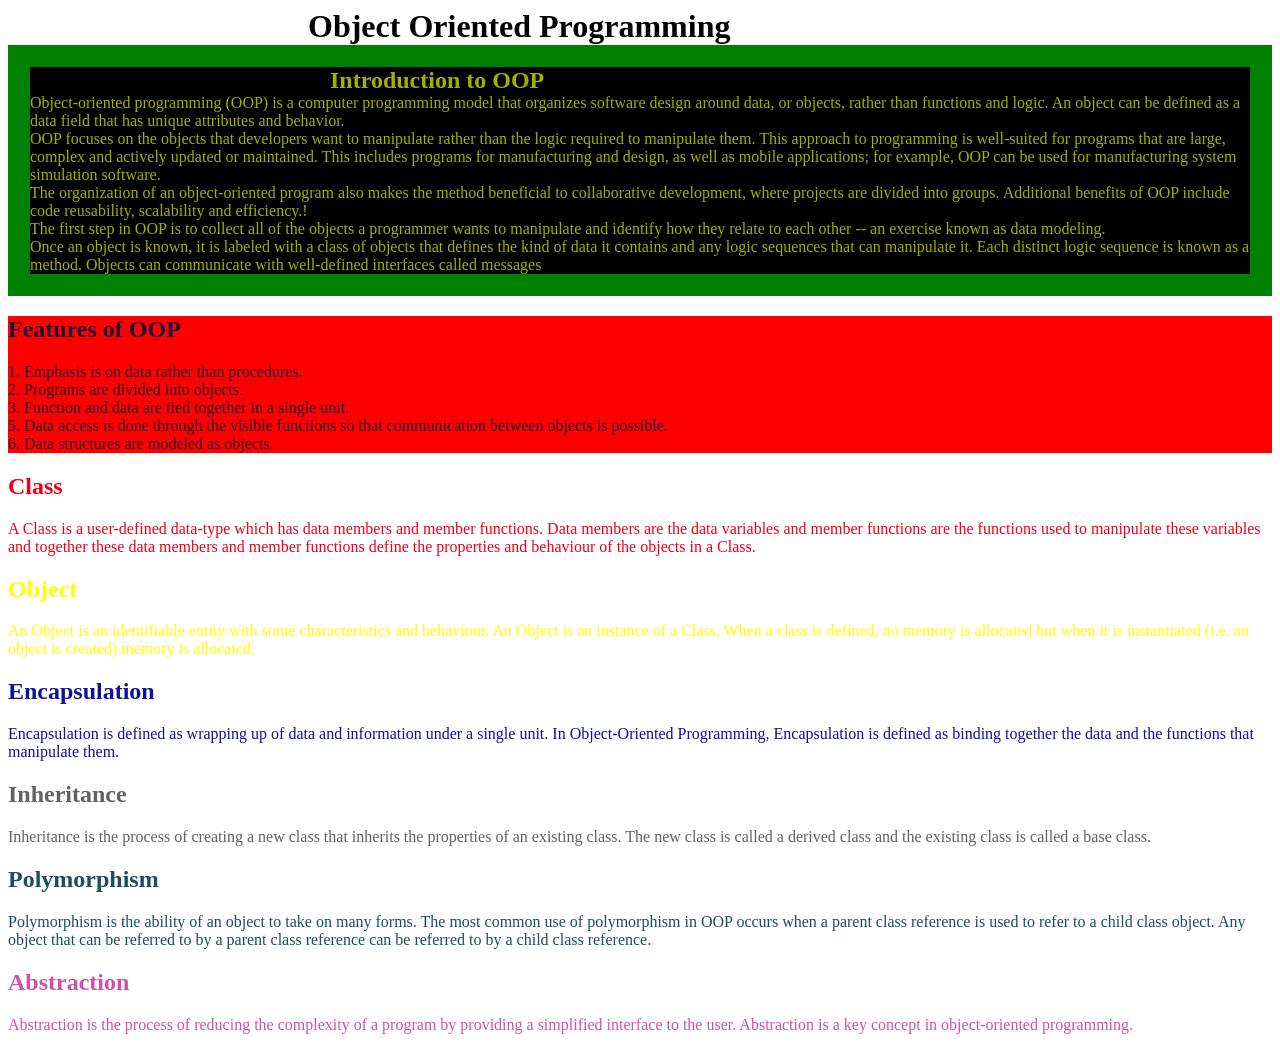
<file: htmler/index.html>
<!DOCTYPE html>
<html lang="en">

<head>
	<meta charset="UTF-8">
	<meta http-equiv="X-UA-Compatible" content="IE=edge">
	<meta name="viewport" content="width=device-width, initial-scale=1.0">
	<title>Document</title>
	<link rel="stylesheet" href="style.css">
</head>

<body id="id80">
	<h1 class="h1">Object Oriented Programming</h1>

	<div class="parent1">
		<h2 class="h1">Introduction to OOP</h2>
		<div class="child1">Object-oriented programming (OOP) is a computer programming model that organizes software design around data, or objects, rather than functions and logic. An object can be defined as a data field that has unique attributes and behavior.</div>
		<div class="child2">OOP focuses on the objects that developers want to manipulate rather than the logic required to manipulate them. This approach to programming is well-suited for programs that are large, complex and actively updated or maintained. This includes programs for manufacturing and design, as well as mobile applications; for example, OOP can be used for manufacturing system simulation software.</div>
		<div class="child3">The organization of an object-oriented program also makes the method beneficial to collaborative development, where projects are divided into groups. Additional benefits of OOP include code reusability, scalability and efficiency.!</div>
		<div class="child4">The first step in OOP is to collect all of the objects a programmer wants to manipulate and identify how they relate to each other -- an exercise known as data modeling.</div>
		<div class="child5">Once an object is known, it is labeled with a class of objects that defines the kind of data it contains and any logic sequences that can manipulate it. Each distinct logic sequence is known as a method. Objects can communicate with well-defined interfaces called messages</div>
	</div>
	<div class="parent2">
		<h2 class="h2">Features of OOP</h2>
		<div class="child1">1. Emphasis is on data rather than procedures.</div>
		<div class="child2">2. Programs are divided into objects.</div>
		<div class="child3">3. Function and data are tied together in a single unit.</div>
		<div class="child4">5. Data access is done through the visible functions so that communication between objects is possible.
		</div>
		<div class="child5">6. Data structures are modeled as objects.</div>
	</div>
	<div class="parent3">
		<h2 class="h2">Class</h2>

		<div class="child1">A Class is a user-defined data-type which has data members and member functions. Data members are the data variables and member functions are the functions used to manipulate these variables and together these data members and member functions define the properties and behaviour of the objects in a Class.</div>
		
	</div>
	<div class="parent4">
		<h2 class="h2">Object</h2>

		<div class="child1">An Object is an identifiable entity with some characteristics and behaviour. An Object is an instance of a Class. When a class is defined, no memory is allocated but when it is instantiated (i.e. an object is created) memory is allocated.</div>
		
	</div>
	<div class="parent5">
		<h2 class="h2">Encapsulation</h2>
		<div class="child1">Encapsulation is defined as wrapping up of data and information under a single unit. In Object-Oriented Programming, Encapsulation is defined as binding together the data and the functions that manipulate them.</div>
		
	</div>
	<div class="parent6">
		<h2 class="h2">Inheritance</h2>
		<div class="child1">Inheritance is the process of creating a new class that inherits the properties of an existing class. The new class is called a derived class and the existing class is called a base class.</div>
	</div>
	<div class="parent7">
		<h2 class="h2">Polymorphism</h2>
		<div class="child1">Polymorphism is the ability of an object to take on many forms. The most common use of polymorphism in OOP occurs when a parent class reference is used to refer to a child class object. Any object that can be referred to by a parent class reference can be referred to by a child class reference.</div>
	</div>
	<div class="parent8">
		<h2 class="h2">Abstraction</h2>
		<div class="child1">Abstraction is the process of reducing the complexity of a program by providing a simplified interface to the user. Abstraction is a key concept in object-oriented programming.</div>
	</div>


</body>

</html>
</file>
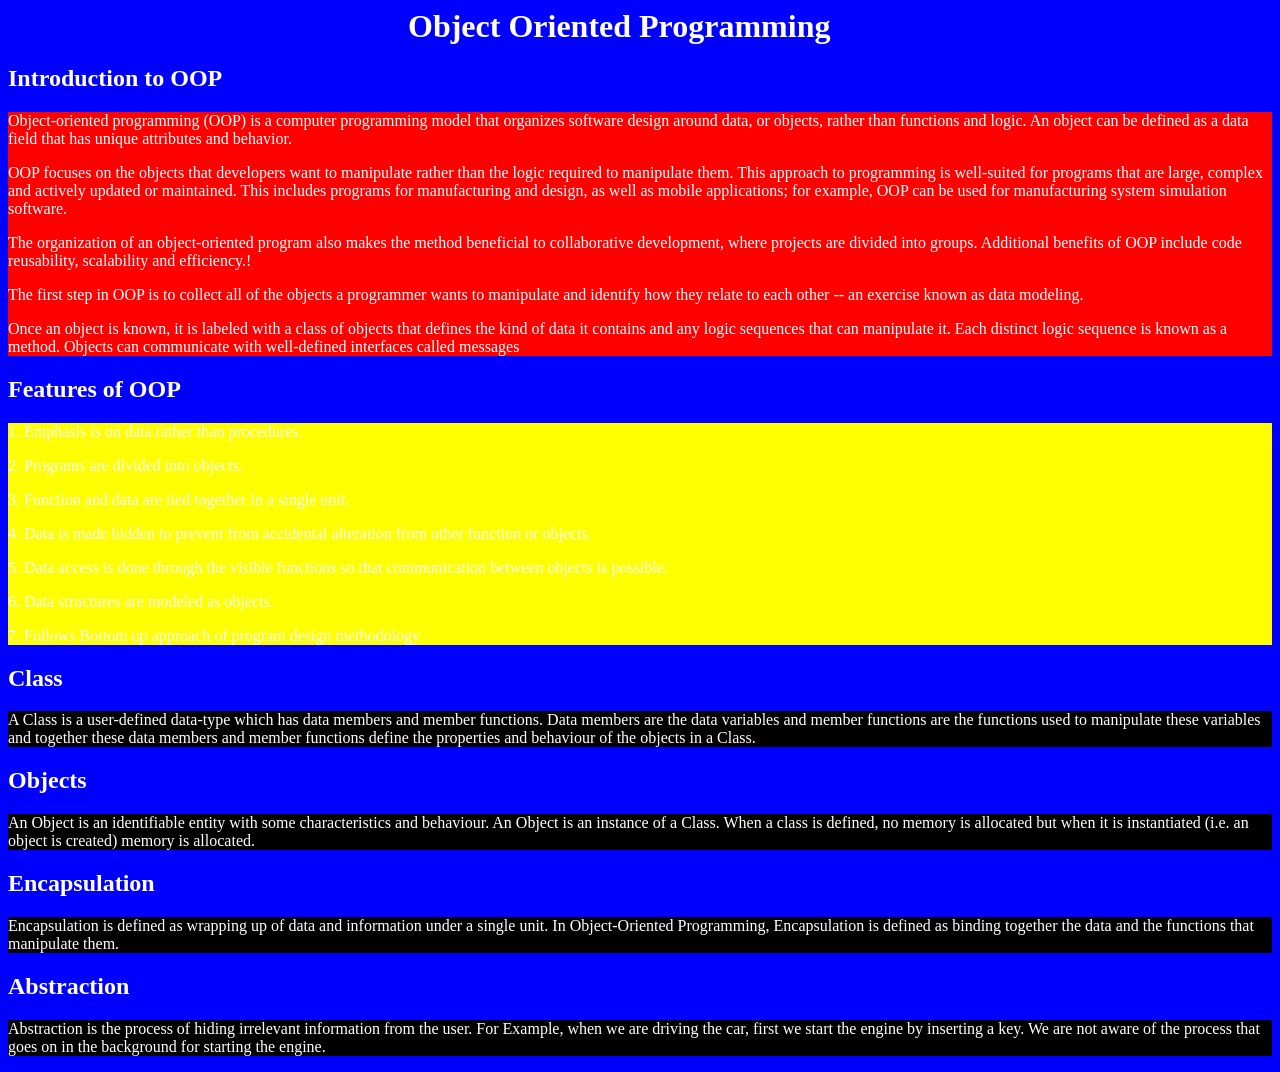
<file: htmler/index1.html>
<!DOCTYPE html>
<html lang="en">

<head>
	<meta charset="UTF-8">
	<meta http-equiv="X-UA-Compatible" content="IE=edge">
	<meta name="viewport" content="width=device-width, initial-scale=1.0">
	<title>OOP</title>
	<link rel="stylesheet" href="style1.css">
</head>

<body id="id80">
	<h1 class="h1">Object Oriented Programming</h1>
	<h2 class="h2">Introduction to OOP</h2>
	<div class="parent1">
		<p class="child1">Object-oriented programming (OOP) is a computer programming model that organizes software
			design around data, or objects, rather than functions and logic. An object can be defined as a data field
			that has unique attributes and behavior.</p>
		<p class="child2">OOP focuses on the objects that developers want to manipulate rather than the logic required
			to manipulate them. This approach to programming is well-suited for programs that are large, complex and
			actively updated or maintained. This includes programs for manufacturing and design, as well as mobile
			applications; for example, OOP can be used for manufacturing system simulation software.</p>
		<p class="child3">The organization of an object-oriented program also makes the method beneficial to
			collaborative development, where projects are divided into groups. Additional benefits of OOP include code
			reusability, scalability and efficiency.!</p>
		<p class="child4">The first step in OOP is to collect all of the objects a programmer wants to manipulate and
			identify how they relate to each other -- an exercise known as data modeling.
		</p>
		<p class="child5">Once an object is known, it is labeled with a class of objects that defines the kind of data
			it contains and any logic sequences that can manipulate it. Each distinct logic sequence is known as a
			method. Objects can communicate with well-defined interfaces called messages</p>
	</div>
	<h2 class="h2">Features of OOP</h2>
	<div class="parent2">
		<p class="parent2kop">1. Emphasis is on data rather than procedures.</p>
		<p class="parent2kop">2. Programs are divided into objects.</p>
		<p class="parent2kop">3. Function and data are tied together in a single unit.</p>
		<p class="parent2kop">4. Data is made hidden to prevent from accidental alteration from other
			function or objects.</p>
		<p class="parent2kop">5. Data access is done through the visible functions so that
			communication between objects is possible.</p>
		<p class="parent2kop">6. Data structures are modeled as objects.</p>
		<p class="parent2kop">7. Follows Bottom up approach of program design methodology</p>
	</div>

	<h2 class="h2">Class</h2>
	<p class="child10">A Class is a user-defined data-type which has data members and member functions.
		Data members are the data variables and member functions are the functions used to manipulate these variables
		and together these data members and member functions define the properties and behaviour of the objects in a
		Class.</p>
	<h2 class="h2">Objects</h2>
	<p class="child10">An Object is an identifiable entity with some characteristics and behaviour. An Object is an
		instance of a Class. When a class is defined, no memory is allocated but when it is instantiated (i.e. an object
		is created) memory is allocated.</p>
	<h2 class="h2">Encapsulation</h2>
	<p class="child10"> Encapsulation is defined as wrapping up of data and information under a single unit. In
		Object-Oriented Programming, Encapsulation is defined as binding together the data and the functions that
		manipulate them.</p>
	<h2 class="h2">Abstraction</h2>
	<p class="child10">Abstraction is the process of hiding irrelevant information from the user. For Example, when we
		are driving the car, first we start the engine by inserting a key. We are not aware of the process that goes on
		in the background for starting the engine.</p>
</body>

</html>
</file>
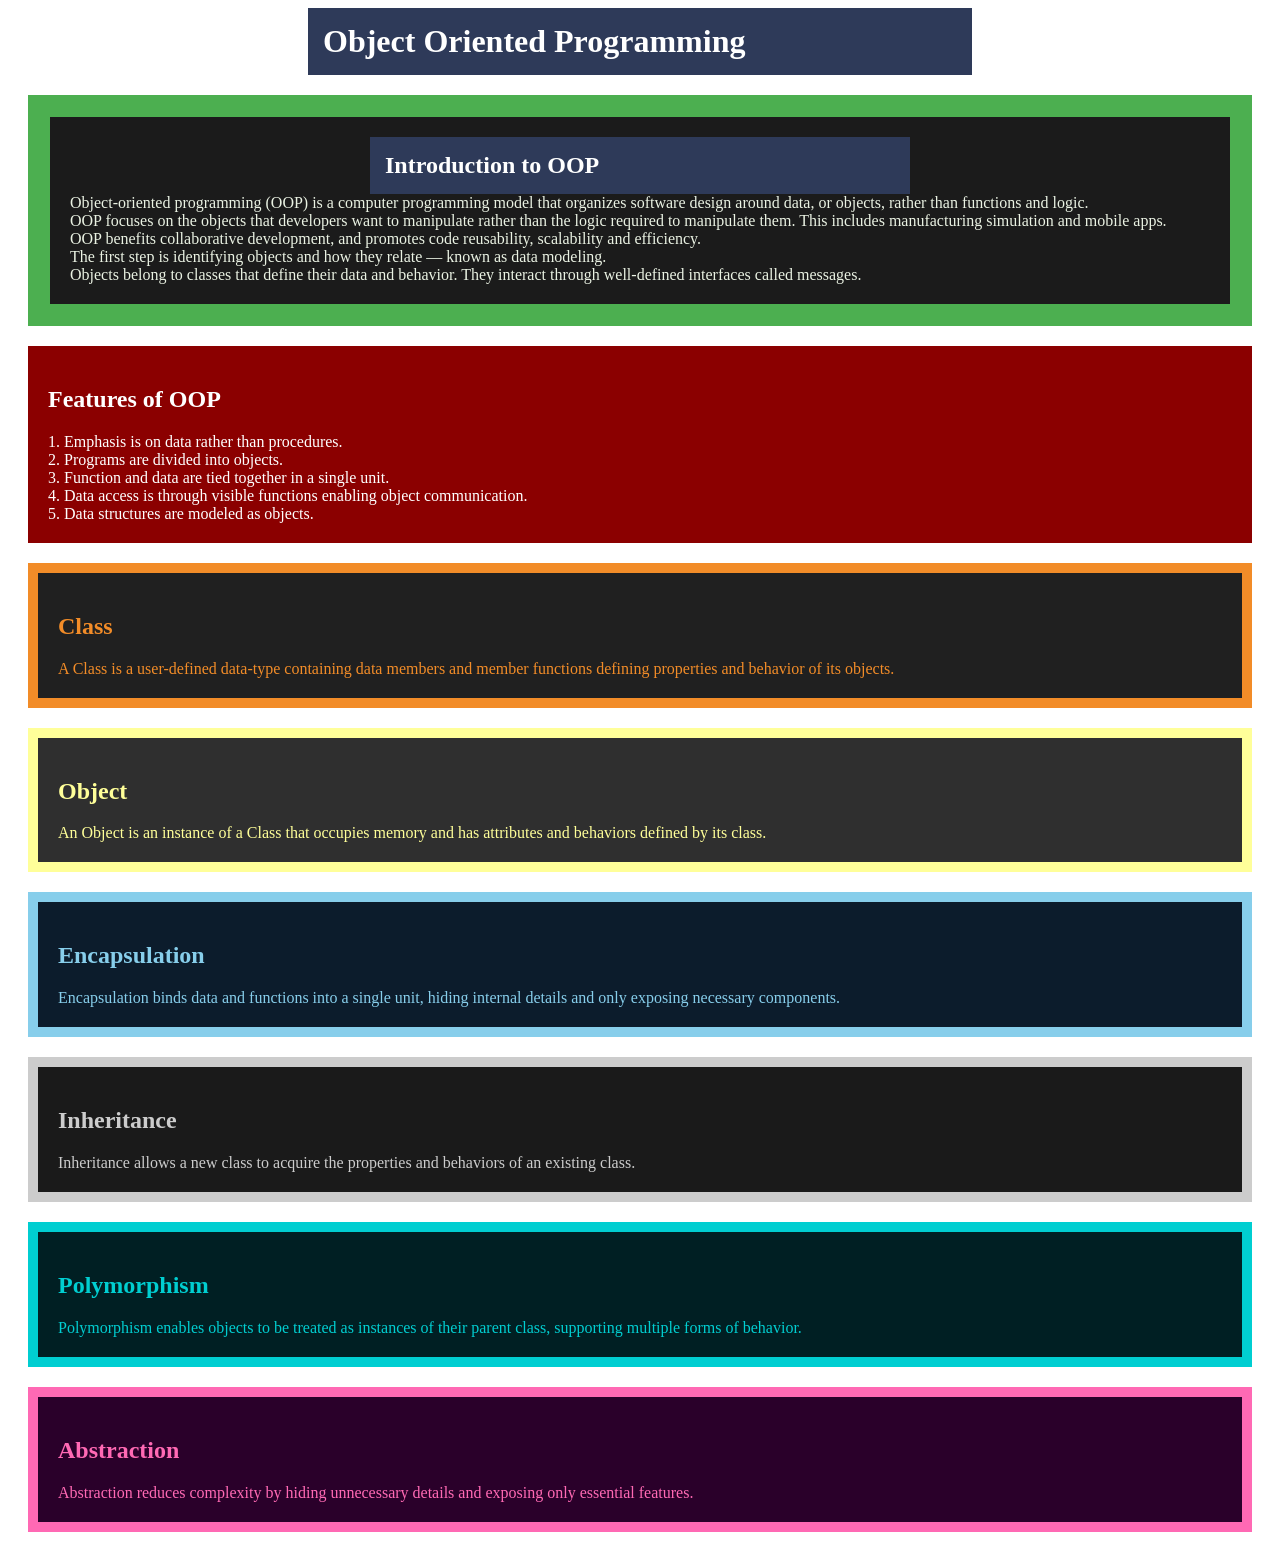
<file: htmler/index2.html>
<!DOCTYPE html>
<html lang="en">
  <head>
    <meta charset="UTF-8" />
    <meta http-equiv="X-UA-Compatible" content="IE=edge" />
    <meta name="viewport" content="width=device-width, initial-scale=1.0" />
    <title>Object Oriented Programming</title>
    <link rel="stylesheet" href="style2.css" />
  </head>

  <body id="id80">
    <h1 class="h1">Object Oriented Programming</h1>

    <div class="parent1">
      <h2 class="h1">Introduction to OOP</h2>
      <div class="child1">
        Object-oriented programming (OOP) is a computer programming model that
        organizes software design around data, or objects, rather than functions
        and logic.
      </div>
      <div class="child2">
        OOP focuses on the objects that developers want to manipulate rather
        than the logic required to manipulate them. This includes manufacturing
        simulation and mobile apps.
      </div>
      <div class="child3">
        OOP benefits collaborative development, and promotes code reusability,
        scalability and efficiency.
      </div>
      <div class="child4">
        The first step is identifying objects and how they relate — known as
        data modeling.
      </div>
      <div class="child5">
        Objects belong to classes that define their data and behavior. They
        interact through well-defined interfaces called messages.
      </div>
    </div>

    <div class="parent2">
      <h2 class="h2">Features of OOP</h2>
      <div class="child1">1. Emphasis is on data rather than procedures.</div>
      <div class="child2">2. Programs are divided into objects.</div>
      <div class="child3">
        3. Function and data are tied together in a single unit.
      </div>
      <div class="child4">
        4. Data access is through visible functions enabling object
        communication.
      </div>
      <div class="child5">5. Data structures are modeled as objects.</div>
    </div>

    <div class="parent3">
      <h2 class="h2">Class</h2>
      <div class="child1">
        A Class is a user-defined data-type containing data members and member
        functions defining properties and behavior of its objects.
      </div>
    </div>

    <div class="parent4">
      <h2 class="h2">Object</h2>
      <div class="child1">
        An Object is an instance of a Class that occupies memory and has
        attributes and behaviors defined by its class.
      </div>
    </div>

    <div class="parent5">
      <h2 class="h2">Encapsulation</h2>
      <div class="child1">
        Encapsulation binds data and functions into a single unit, hiding
        internal details and only exposing necessary components.
      </div>
    </div>

    <div class="parent6">
      <h2 class="h2">Inheritance</h2>
      <div class="child1">
        Inheritance allows a new class to acquire the properties and behaviors
        of an existing class.
      </div>
    </div>

    <div class="parent7">
      <h2 class="h2">Polymorphism</h2>
      <div class="child1">
        Polymorphism enables objects to be treated as instances of their parent
        class, supporting multiple forms of behavior.
      </div>
    </div>

    <div class="parent8">
      <h2 class="h2">Abstraction</h2>
      <div class="child1">
        Abstraction reduces complexity by hiding unnecessary details and
        exposing only essential features.
      </div>
    </div>
  </body>
</html>
</file>
<file: htmler/style.css>
.h1{
	margin: 0 300px;
}

.h2:hover{
	background-color: black;
	color: white;
}
.child3:hover {
	color: red;
}

.child1:hover {
	background-color: green;
	color: aqua;
}

.temp:hover {
	color: blueviolet;
}

.child4:hover {
	color: white;
}

.child5:hover {
	color: aqua;
}

.child2:hover {
	color: blue;
}

.parent2 {
	color: #230F2F;
	background-color: red;
	/* font: Lato; */
}


/*

.child1 {
	font-size: 0.5rem;
}

.child2 {
	font-size: 1rem;
}

.child3 {
	font-size: 1.5rem;
}


.child4 {
	font-size: 1.rem;
}

.child5 {
	font-size: 0.8rem;
}
*/
.parent1 {
	border: 22px solid green;
	color: #A0AF00;
	background-color: black;
}

.child1

/*hfdkaf*/
	{}

.parent3 {
	color: #F00016;

}

/*comment*/
.parent4 {
	color: yellow;
	/*comment*/
}

.hi {}

.parent5 {
	color: #0F0FA0;
}

.parent6 {
	color: #626262;
}

.parent7 {
	color: #1b4f5b;
}

.parent8 {
	color: #d050ac;
}

.parent9 {
	color: blueviolet;
}
</file>
<file: htmler/style1.css>
#id80{
	background-color: blue;
	color: white;
.parent1{
	background-color: red;
}
.parent1:hover{
	background-color: white;
	color: black;
}
.h1{
	margin: 0 400px;
}
.h2{
	font: WorkSans-Bold;
}
.parent2{
	background-color: yellow;
	
}
.child10{
	background-color: black;
	color: white;
}
.child10:hover{
	background-color: white;
	color: black;
}
.parent2kop:hover{
	background-color: yellow;
	color: black;
}
</file>
<file: htmler/style2.css>
.h1 {
	margin: 0 300px;
	color: #ffffff;
	background-color: #2E3A59;
	padding: 15px;
}

.h2:hover {
	background-color: #3B3B3B;
	color: #F0F0F0;
}

.child1:hover {
	background-color: #1E5631;
	color: #D4F4DD;
}

.child2:hover {
	color: #1E90FF;
}

.child3:hover {
	color: #FF6347;
}

.child4:hover {
	color: #F5F5F5;
}

.child5:hover {
	color: #7FFFD4;
}

.temp:hover {
	color: #8A2BE2;
}

.parent1 {
	border: 22px solid #4CAF50;
	color: #EAF2E3;
	background-color: #1B1B1B;
	margin: 20px;
	padding: 20px;
}

.parent2 {
	color: #FFFFFF;
	background-color: #8B0000;
	margin: 20px;
	padding: 20px;
}

.parent3 {
	color: #F28C28;
	background-color: #202020;
	margin: 20px;
	border: 10px solid #F28C28;
	padding: 20px;
}

.parent4 {
	color: #FFFF99;
	background-color: #2F2F2F;
	margin: 20px;
	border: 10px solid #FFFF99;
	padding: 20px;
}

.parent5 {
	color: #87CEEB;
	background-color: #0C1C2C;
	margin: 20px;
	border: 10px solid #87CEEB;
	padding: 20px;
}

.parent6 {
	color: #CCCCCC;
	background-color: #1A1A1A;
	margin: 20px;
	border: 10px solid #CCCCCC;
	padding: 20px;
}

.parent7 {
	color: #00CED1;
	background-color: #001F23;
	margin: 20px;
	border: 10px solid #00CED1;
	padding: 20px;
}

.parent8 {
	color: #FF69B4;
	background-color: #2A002A;
	margin: 20px;
	border: 10px solid #FF69B4;
	padding: 20px;
}
</file>
